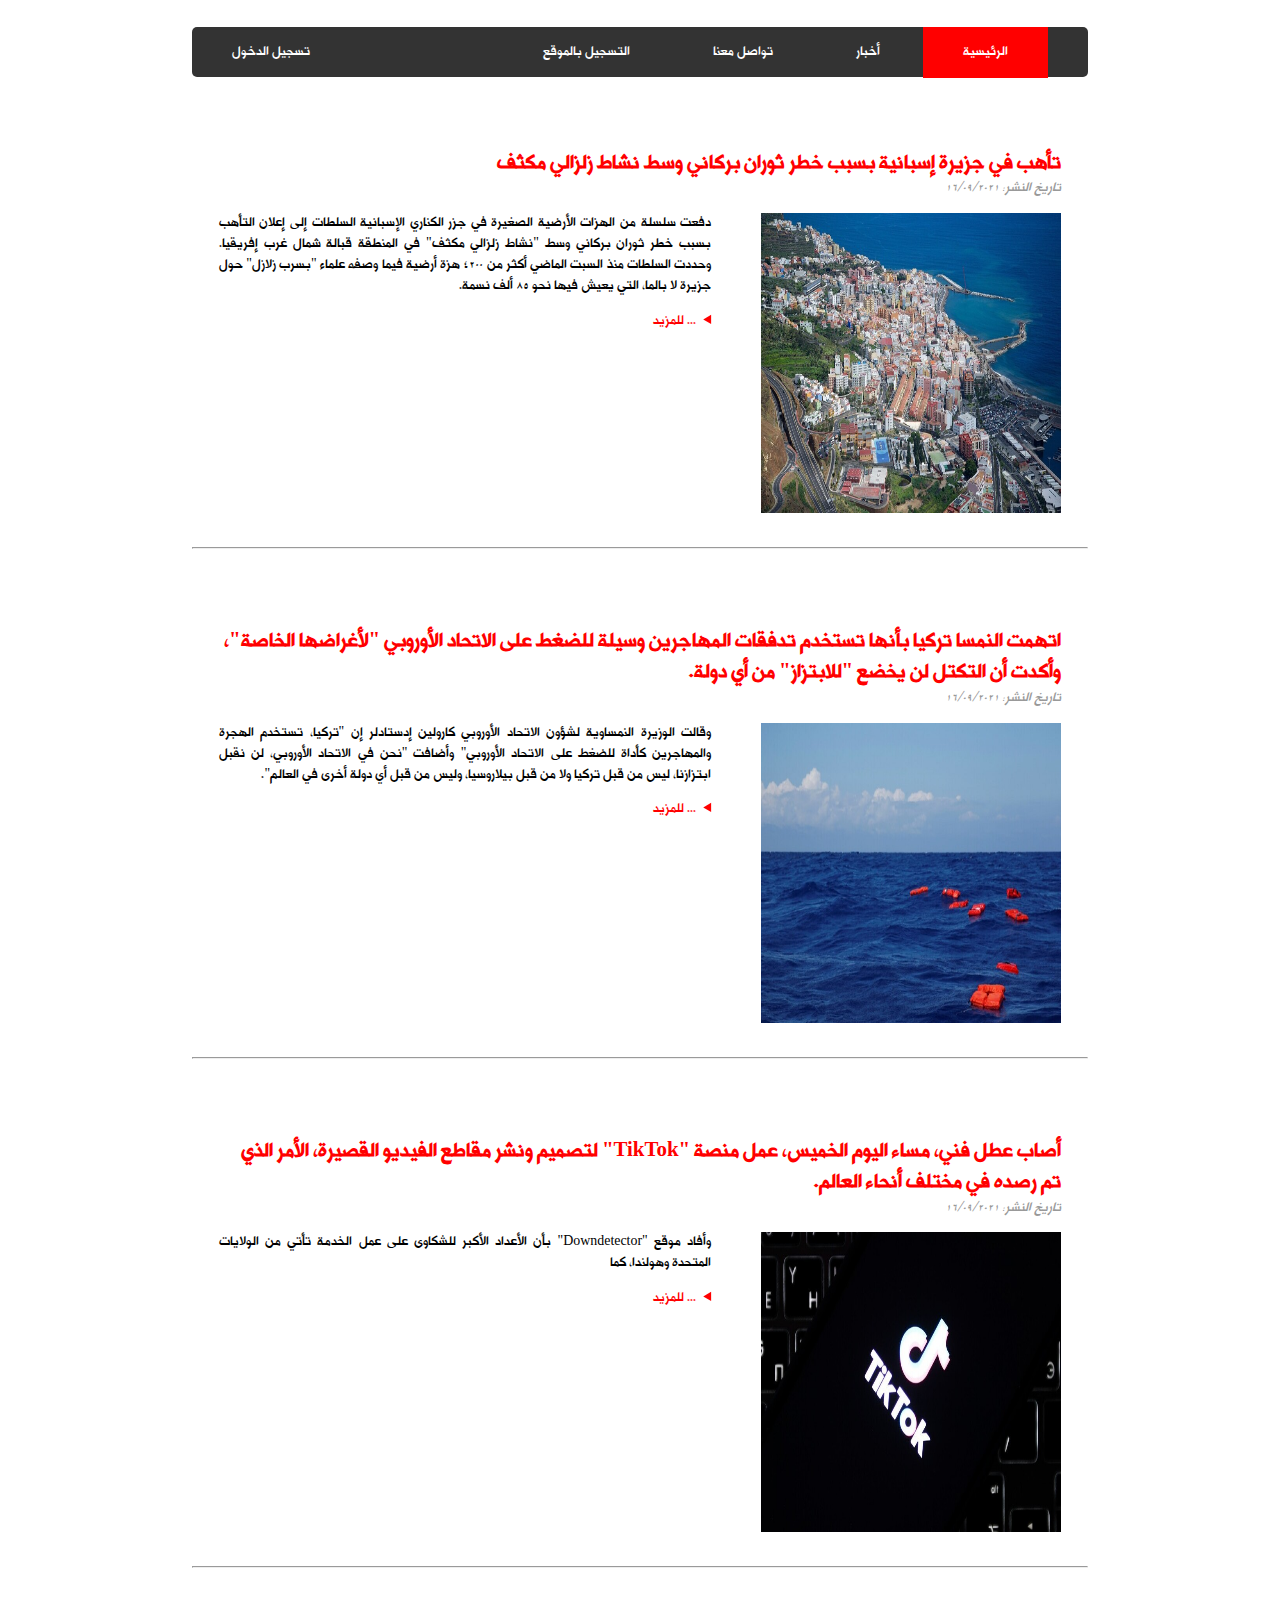
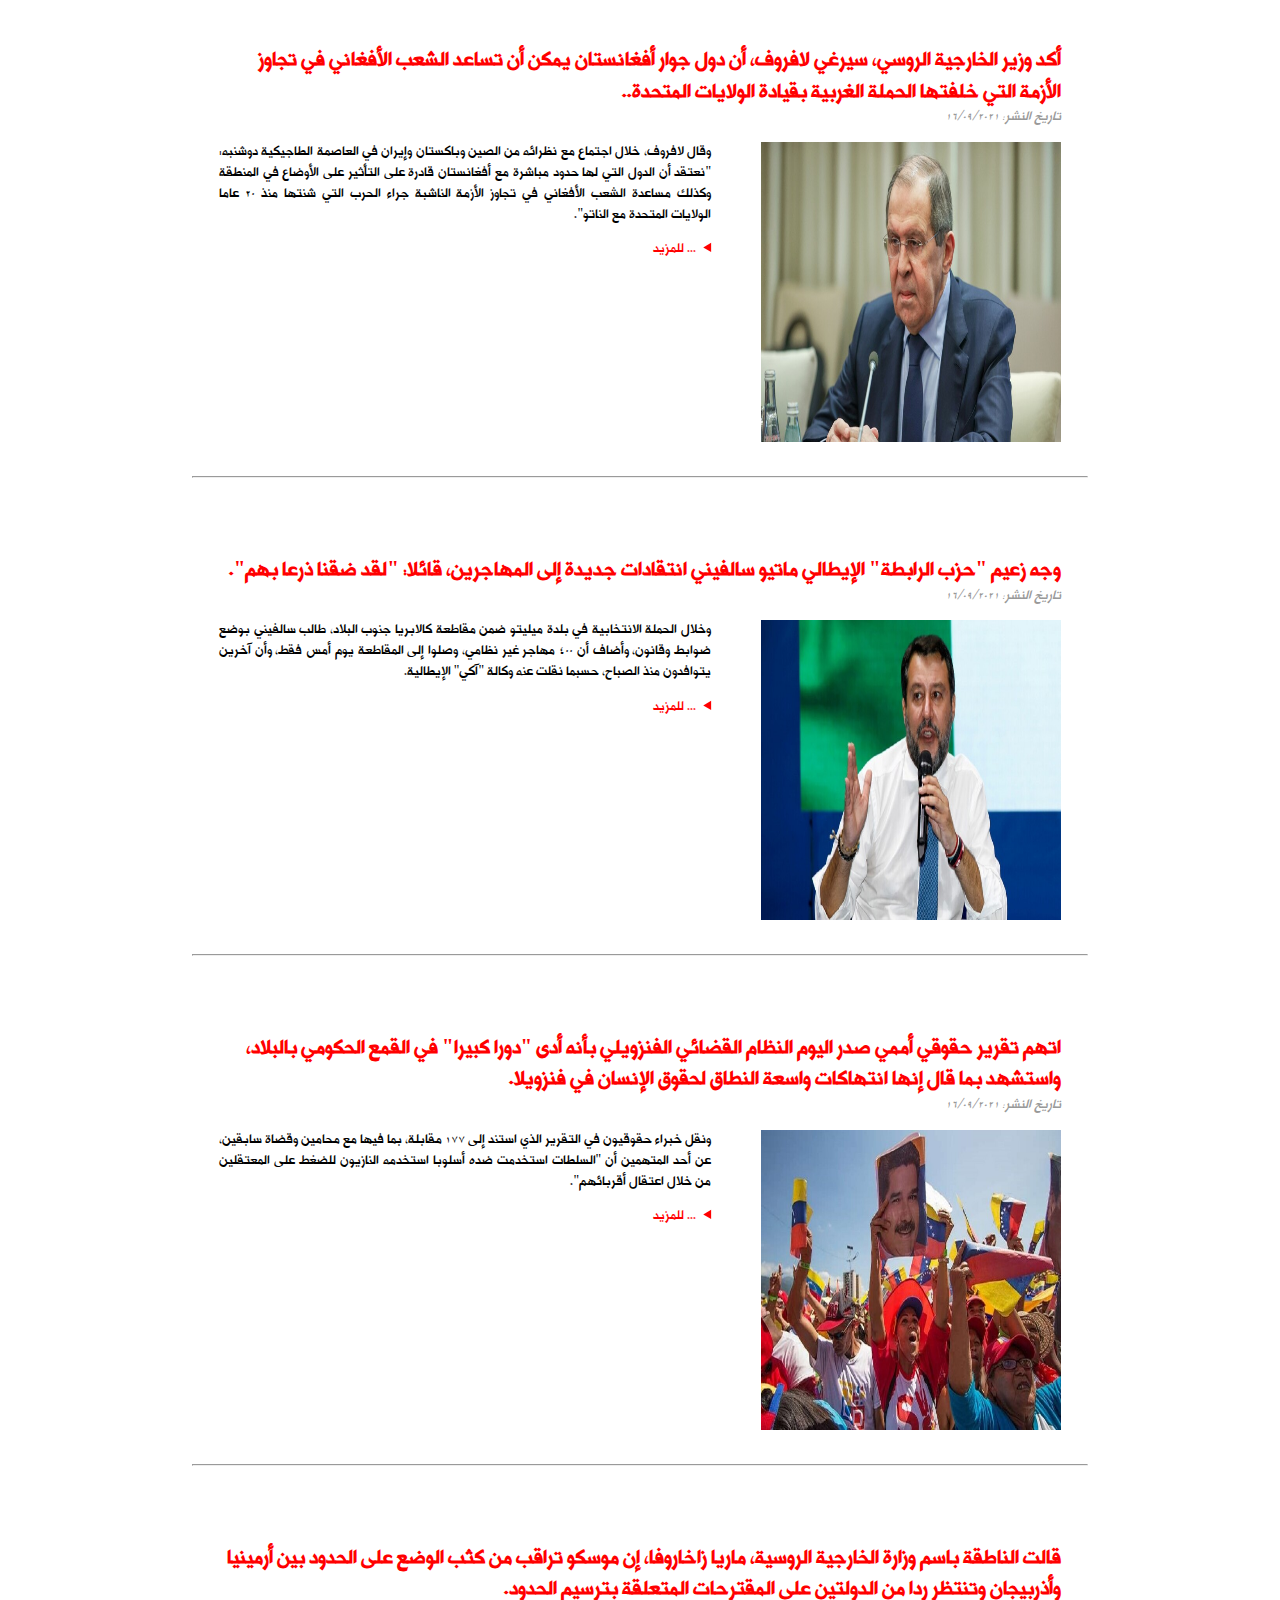
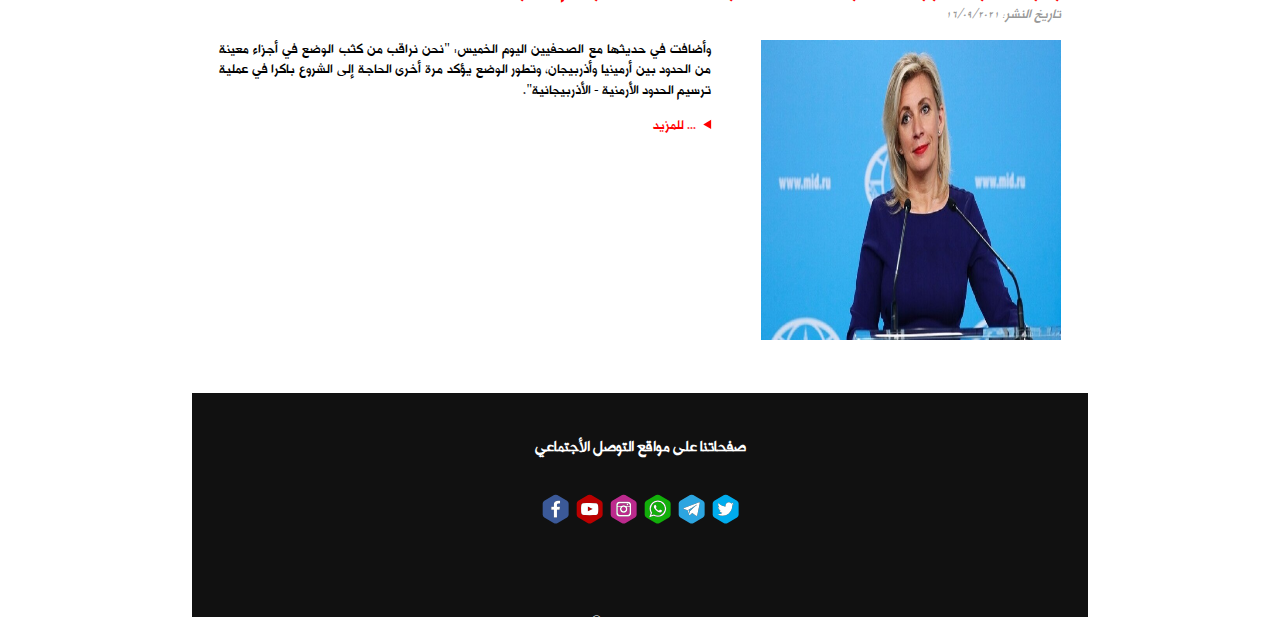
<file: index.html>
<!DOCTYPE html>
 <!----------- start html ------------------>
    <html lang="en" dir="rtl">
    <head>
        <meta charset="UTF-8">
        <meta http-equiv="X-UA-Compatible" content="IE=edge">
        <meta name="viewport" content="width=device-width, initial-scale=1.0">
        <title>AkhbarCom</title>
        <link rel="stylesheet" href="css/style.css">
    </head>
    <body class="body">
        
        <!----------- start header ------------------>
        <header class="main_header">
            <nav>
                <ul class="ul">
                    <li><a href="#" class="active">الرئيسية</a></li>
                    <li><a href="news.html">أخبار</a></li>
                    <li><a href="contact.html">تواصل معنا</a></li>
                    <li><a href="signup.html">التسجيل بالموقع</a></li>
                    <li><a href="login.html" class="login_li">تسجيل الدخول</a></li>
                </ul>
            </nav>
        </header>

        <!----------- start main content ------------------>

        <div class="main_content">

            <section class="top_content">
                <header class="post_title">
                    <h2>
                        تأهب في جزيرة إسبانية بسبب خطر ثوران بركاني وسط نشاط زلزالي مكثف
                    </h2>
                </header>
                <footer class="post_info">
                    <p>تاريخ النشر: 16/09/2021</p>
                </footer>
                <article>
                    <img src="images/first new.jpg" alt="The First New" class="img_content">
                    <p class="post_content">
                        دفعت سلسلة من الهزات الأرضية الصغيرة في جزر الكناري الإسبانية السلطات إلى إعلان التأهب بسبب خطر ثوران بركاني وسط "نشاط زلزالي مكثف" في المنطقة قبالة شمال غرب إفريقيا.

                        وحددت السلطات منذ السبت الماضي أكثر من 4200 هزة أرضية فيما وصفه علماء "بسرب زلازل" حول جزيرة لا بالما، التي يعيش فيها نحو 85 ألف نسمة.
                        <details>
                            <summary>... للمزيد</summary>
                        ويعني المصطلح مجموعة من الزلازل في منطقة واحدة خلال فترة قصيرة ويمكن أن يشير إلى ثوران بركاني محتمل.
                        
                        لكن المسؤولين أوضحوا أنه لا مؤشرات لديهم على أن الثوران وشيك، كما قالت لجنة علمية تراقب النشاط إن عدد الهزات وقوتها تراجعا اليوم الخميس.
                        
                        حتى على الرغم من ذلك، حذرت "اللجنة العلمية لخطة الحماية المدنية الخاصة والاستجابة للطوارئ من المخاطر البركانية" من أنه قد يكون هناك تجدد سريع للزلازل، وأبقت مستوى التحذير العام عند الأصفر، وفقا لوكالة "يوروبا برس" للأنباء الإسبانية الخاصة.
                        
                        وتعلن تحذيرات البراكين بما يتفق مع مستوى الخطورة، وتتراوح من الأخضر والأصفر حتى البرتقالي والأحمر.
                        
                        وتشكلت جزر الكناري من أرخبيل بركاني مكون من 8 جزر، وفي أقرب نقاطها إلى إفريقيا، تبعد 100 كيلومتر عن المغرب.
                        <br>
                        المصدر: "أسوشيتد برس"
                        </details>
                    </p>                
                </article>
            </section>

            <hr>
            <section class="top_content">
                <header class="header">
                    <h2 class="post_title">
                        اتهمت النمسا تركيا بأنها تستخدم تدفقات المهاجرين وسيلة للضغط على الاتحاد الأوروبي "لأغراضها الخاصة"، وأكدت أن التكتل لن يخضع "للابتزاز" من أي دولة.
                    </h2>
                </header>
                <footer class="post_info">
                    <p>تاريخ النشر: 16/09/2021</p>
                </footer>
                <article>
                    <img src="images/second new.jpg" alt="The second New" class="img_content">
                    <p class="post_content">
                        وقالت الوزيرة النمساوية لشؤون الاتحاد الأوروبي كارولين إدستادلر إن "تركيا، تستخدم الهجرة والمهاجرين كأداة للضغط على الاتحاد الأوروبي" وأضافت "نحن في الاتحاد الأوروبي، لن نقبل ابتزازنا،
                        ليس من قبل تركيا ولا من قبل بيلاروسيا، وليس من قبل أي دولة أخرى في العالم".
                        <details>
                            <summary>... للمزيد</summary>
                            وبعد محادثات مع وزير الخارجية القبرصي نيكوس كريستودوليديس، قالت إدستادلر إن "البلدان الواقعة على الحدود الخارجية للاتحاد الأوروبي مثل قبرص لن تترك وحدها لتدافع عن نفسها وسط تدفق مهاجرين جدد".

                            وحثت الوزيرة النمساوية الاتحاد الأوروبي على اتخاذ إجراءات جماعية فيما وصفته بـ "التضامن الإلزامي" للتعامل مع تدفقات المهاجرين في منبعها، سواء تلك التي يفر منها المهاجرون أو التي تستخدم كنقاط عبور للوصول إلى الاتحاد.
                            <br>
                            المصدر: "أسوشيتد برس"
                        </details>
                    </p>                
                </article>
            </section>

            <hr>
            <section class="top_content">
                <header class="header">
                    <h2 class="post_title">
                        أصاب عطل فني، مساء اليوم الخميس، عمل منصة "TikTok" لتصميم ونشر مقاطع الفيديو القصيرة، الأمر الذي تم رصده في مختلف أنحاء العالم.

                    </h2>
                </header>
                <footer class="post_info">
                    <p>تاريخ النشر: 16/09/2021</p>
                </footer>
                <article>
                    <img src="images/third new.jpg" alt="The third New" class="img_content">
                    <p class="post_content">
                        وأفاد موقع "Downdetector" بأن الأعداد الأكبر للشكاوى على عمل الخدمة تأتي من الولايات المتحدة وهولندا، كما
                        <details>
                            <summary>... للمزيد</summary>
                            تم تسجيل أنباء مكثفة عن العطل في بريطانيا وفنلندا وإسبانيا وكندا وأستراليا.

                            وتخص التقارير بشكل أساسي مشاكل في عمل التطبيقات الهاتفية خاصة عمليات الإيصال للخادم التابع للمنصة.
                            <br>
                            المصدر: "وكالات"
                        </details>
                    </p>                
                </article>
            </section>

            <hr>
            <section class="top_content">
                <header class="header">
                    <h2 class="post_title">
                        أكد وزير الخارجية الروسي، سيرغي لافروف، أن دول جوار أفغانستان يمكن أن تساعد الشعب الأفغاني في تجاوز الأزمة التي خلفتها الحملة الغربية بقيادة الولايات المتحدة..

                    </h2>
                </header>
                <footer class="post_info">
                    <p>تاريخ النشر: 16/09/2021</p>
                </footer>
                <article>
                    <img src="images/fourth new.jpg" alt="The fourth New" class="img_content">
                    <p class="post_content">
                        وقال لافروف، خلال اجتماع مع نظرائه من الصين وباكستان وإيران في العاصمة الطاجيكية دوشنبه: "نعتقد أن الدول التي لها حدود مباشرة مع أفغانستان قادرة على التأثير على الأوضاع في المنطقة وكذلك مساعدة الشعب الأفغاني في تجاوز الأزمة الناشبة جراء الحرب التي شنتها منذ 20 عاما الولايات المتحدة مع الناتو".

                        <details>
                            <summary>... للمزيد</summary>

                            وأضاف لافروف: "انطلاقا من أحسن النوايا، يمكننا تهيئة الظروف الخارجية الضرورية لكي يقرر الأفغان مصيرهم بشكل مستقل دون تشكيل أي تهديد لدول الجوار عبر الإرهاب والمخدرات وإلى آخره".
                            
                            
                            وبعد إعلان الولايات المتحدة، يوم 30 أبريل، بدء عملية انسحاب القوات الأمريكية من أراضي أفغانستان وفقا لخطة الرئيس، جو بايدن، شنت حركة "طالبان" المتشددة حملة عسكرية واسعة على مواقع قوات الحكومة السابقة في جبهات متعددة بالبلاد.
                            
                            وخلال الأسابيع الأخيرة تمكنت الحركة من بسط سيطرتها على كل المنافذ الحدودية وفي 15 أغسطس دخل مسلحو "طالبان" إلى العاصمة كابل حيث سيطروا على القصر الرئاسي، بينما غادر الرئيس، أشرف غني، البلاد ووصل إلى الإمارات، قائلا إنه قام بذلك لـ"منع وقوع مذبحة".
                            
                            وليل 16 أغسطس أعلنت "طالبان"، المكونة بالدرجة الأولى من شعب البشتون، انتهاء الحرب في أفغانستان، مشيرة إلى أنه ستتم إقامة نظام حكم جديد خلال الأيام القريبة، لتعلن يوم 7 سبتمبر عن تشكيلة الحكومة الجديدة في البلاد تضمنت عناصر من الحرس القديم للحركة.
                            <br>
                            المصدر: "RT"
                        </details>
                    </p>                
                </article>
            </section>

            <hr>
            <section class="top_content">
                <header class="header">
                    <h2 class="post_title">
                        وجه زعيم "حزب الرابطة" الإيطالي ماتيو سالفيني انتقادات جديدة إلى المهاجرين، قائلا: "لقد ضقنا ذرعا بهم".

                    </h2>
                </header>
                <footer class="post_info">
                    <p>تاريخ النشر: 16/09/2021</p>
                </footer>
                <article>
                    <img src="images/fifth new.jpg" alt="The fifth New" class="img_content">
                    <p class="post_content">
                        وخلال الحملة الانتخابية في بلدة ميليتو ضمن مقاطعة كالابريا جنوب البلاد، طالب سالفيني بوضع ضوابط وقانون، وأضاف أن 400 مهاجر غير نظامي، وصلوا إلى المقاطعة يوم أمس فقط، وأن آخرين يتوافدون منذ الصباح، حسبما نقلت عنه وكالة "آكي" الإيطالية.

                        <details>
                            <summary>... للمزيد</summary>

                            وأعلن النائب الإيطالي أن من يصوتون لحزبه فإنهم يقدمون على قرار وهو أنهم "سئموا من المهاجرين الذين لا يفعلون شيئا من الصباح حتى المساء" حسب سالفيني الذي اتهم المهاجرين بـ "ترويج المخدرات والاعتداء على الناس"، 
                            والحصول على الدخل الذي يجب أن يتقاضاه المتقاعدون أو العاطلون عن العمل، من الإيطاليين.
                            
                            وختم سالفيني بالقول إن "الإيطاليين يأتون أولا" وأضاف أن حزبه إن حكم مقاطعة كالابريا، فإن "أموال الإقليم ستذهب إلى سكانه الذين يواجهون صعوبة أولا، ومن ثم إلى البقية".
                            
                            <br>
                            المصدر: "وكالة آكي"
                        </details>
                    </p>                
                </article>
            </section>

            <hr>
            <section class="top_content">
                <header class="header">
                    <h2 class="post_title">
                        اتهم تقرير حقوقي أممي صدر اليوم النظام القضائي الفنزويلي بأنه أدى "دورا كبيرا" في القمع الحكومي بالبلاد، واستشهد بما قال إنها انتهاكات واسعة النطاق لحقوق الإنسان في فنزويلا.
                    </h2>
                </header>
                <footer class="post_info">
                    <p>تاريخ النشر: 16/09/2021</p>
                </footer>
                <article>
                    <img src="images/sixth new.jpg" alt="The sixth New" class="img_content">
                    <p class="post_content">
                        ونقل خبراء حقوقيون في التقرير الذي استند إلى 177 مقابلة، بما فيها مع محامين وقضاة سابقين، عن أحد المتهمين أن "السلطات استخدمت ضده أسلوبا استخدمه النازيون للضغط على المعتقلين من خلال اعتقال أقربائهم".
                        
                        <details>
                            <summary>... للمزيد</summary>

                            وقال ثلاثة خبراء أعدوا التقرير الذي استند إلى آلاف الصفحات من ملفات القضايا، وتحليل 183 حالة احتجاز لمعارضين للحكومة، إن "النظام القضائي في البلاد سمح بانتهاكات متكررة لحقوق معارضي حكومة الرئيس نيكولاس مادورو، 
                            والتي تضمنت مزاعم الاختفاء القسري والتعذيب - بما فيها العنف الجنسي - والقتل التعسفي".

                            وأكد معدو التقرير الذين قادوا بعثة تقصي الحقائق بموجب تفويض من مجلس حقوق الإنسان المدعوم من الأمم المتحدة، 
                            أنهم لم يعثروا "على أي دليل على أن مسؤولين رفيعي المستوى يخضعون للتحقيق أو المحاكمة بسبب مزاعم عن بعض أكثر الجرائم فظاعة وانتهاكا لحقوق الإنسان".

                            وقالت مارتا فاليناس الخبيرة القانونية البرتغالية وخبيرة حقوق الإنسان التي ترأست الفريق إن "البعثة لديها أسباب معقولة للاعتقاد بأنه بدلا من توفير الحماية لضحايا انتهاكات حقوق الإنسان والجرائم، 
                            فقد لعب نظام العدالة الفنزويلي دورا كبيرا في قمع الدولة لمعارضي الحكومة".
                            <br>
                            المصدر: "أسوشيتد برس"
                        </details>
                    </p>                
                </article>
            </section>

            <hr>
            <section class="top_content">
                <header class="header">
                    <h2 class="post_title">
                        قالت الناطقة باسم وزارة الخارجية الروسية، ماريا زاخاروفا، إن موسكو تراقب من كثب الوضع على الحدود بين أرمينيا وأذربيجان وتنتظر ردا من الدولتين على المقترحات المتعلقة بترسيم الحدود.
                    </h2>
                </header>
                <footer class="post_info">
                    <p>تاريخ النشر: 16/09/2021</p>
                </footer>
                <article>
                    <img src="images/seventh new.jpg" alt="The seventh New" class="img_content">
                    <p class="post_content">
                        وأضافت في حديثها مع الصحفيين اليوم الخميس: "نحن نراقب من كثب الوضع في أجزاء معينة من الحدود بين أرمينيا وأذربيجان، وتطور الوضع يؤكد مرة أخرى الحاجة إلى الشروع باكرا في عملية ترسيم الحدود الأرمنية - الأذربيجانية".

                        <details>
                            <summary>... للمزيد</summary>

                        في وقت سابق، قال وزير الخارجية الروسي سيرغي لافروف إن أذربيجان وأرمينيا بحاجة إلى تخفيف حدة خطابهما تجاه بعضهما البعض من أجل التوصل إلى تسوية سلمية نهائية.
                        <br>
                        المصدر: "RT"
                        </details>
                    </p>                
                </article>
            </section>
        

        </div>

        <!----------- start footer ------------------>

        <footer class="footer">
            <h3>صفحاتنا على مواقع التوصل الأجتماعي</h3>
            <p class="social_icone"><a href="http://www.facebook.com" target="blank">f </a> 
                <a href="http://www.youtube.com" target="blank">y </a>
                <a href="http://www.instagram.com" target="blank"> c </a>
                <a href="http://www.whatsapp.com" target="blank"> n </a>
                <a href="http://www.telegram.com" target="blank"> D </a>
                <a href="http://www.twitter.com" target="blank"> t</a>
            </p>
            
    
            <br><br>
           
             <p>
                جميع الحقوق محفوظة &copy 2021 
             </p>


        </footer>




    </body>
</html>
</file>
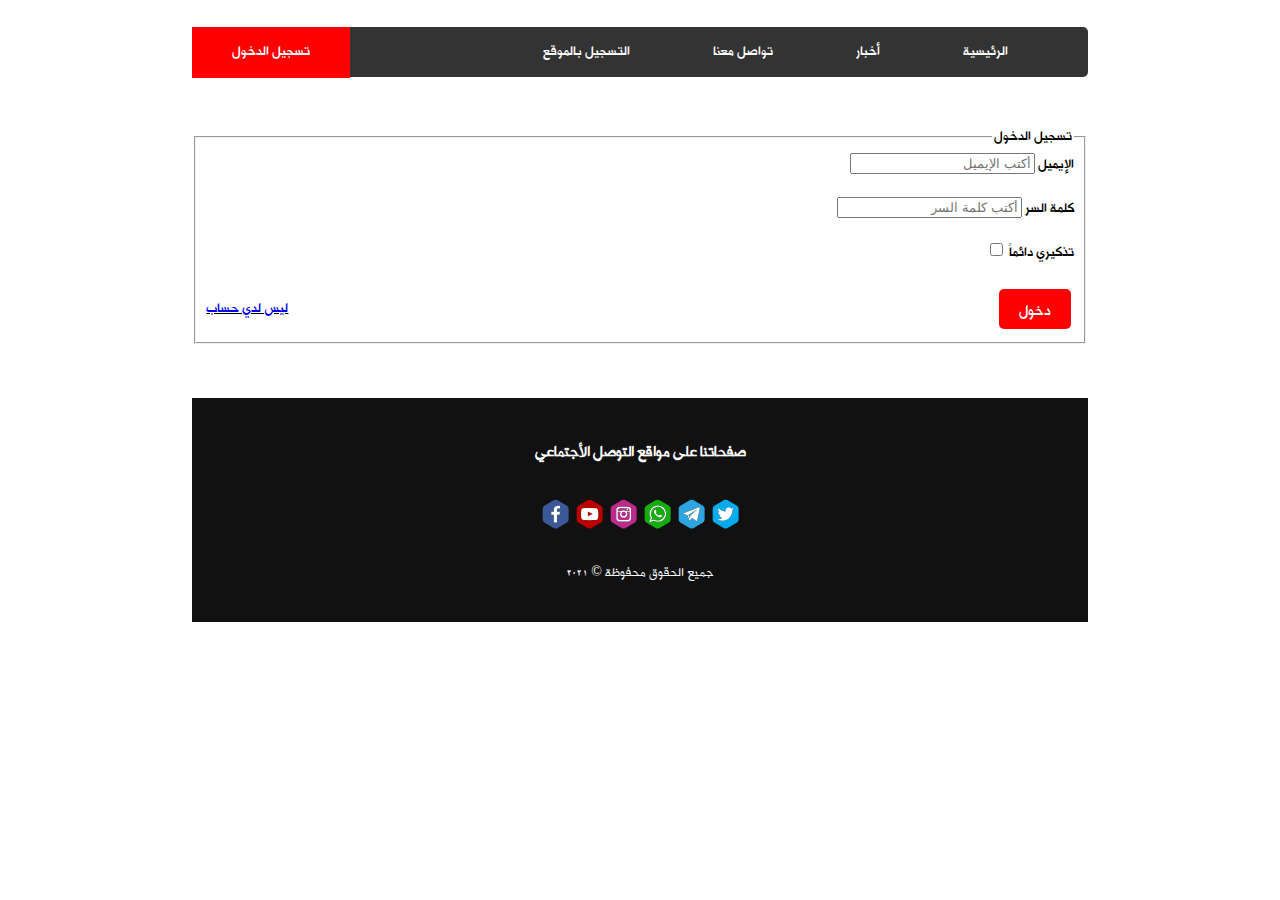
<file: login.html>
<!DOCTYPE html>
<html lang="en" dir="rtl">
    <head>
        <meta charset="UTF-8">
        <meta http-equiv="X-UA-Compatible" content="IE=edge">
        <meta name="viewport" content="width=device-width, initial-scale=1.0">
        <title>AkhbarCom</title>
        <link rel="stylesheet" href="css/style.css">
    </head>
    <body class="body_login">
        
        <!-- <header>
            <h2>تسجيل الدخول</h2>
        </header> -->

        <header class="main_header">
            <nav>
                <ul class="ul">
                    <li><a href="index.html">الرئيسية</a></li>
                    <li><a href="news.html">أخبار</a></li>
                    <li><a href="contact.html">تواصل معنا</a></li>
                    <li><a href="signup.html">التسجيل بالموقع</a></li>
                    <li><a href="login.html" class="active" style="float: left;">تسجيل الدخول</a></li>
                </ul>
            </nav>
        </header>

        <div>
            <form action="#" method="POST" class="login_form">
                <fieldset>
                    <legend>تسجيل الدخول</legend>
                    الإيميل <input type="email" name="email" placeholder="أكتب الإيميل" required><br><br>
                    كلمة السر <input type="password" name="password" placeholder="أكتب كلمة السر" required><br><br>
                    تذكيري دائماً <input type="checkbox" name="checkbox_remember" nochecked><br><br>
                    <a href="index.html"><button type="button" value="دخول" class="login_button">دخول</button></a>
                    <p class="no_acount"><a href="signup.html">ليس لدي حساب</a></p>
                </fieldset>
            </form>
        </div>


         <!----------- start footer ------------------>

         <footer class="footer">
            <h3>صفحاتنا على مواقع التوصل الأجتماعي</h3>
            <p class="social_icone"><a href="http://www.facebook.com" target="blank">f </a> 
                <a href="http://www.youtube.com" target="blank">y </a>
                <a href="http://www.instagram.com" target="blank"> c </a>
                <a href="http://www.whatsapp.com" target="blank"> n </a>
                <a href="http://www.telegram.com" target="blank"> D </a>
                <a href="http://www.twitter.com" target="blank"> t</a>
            </p>
            
    
            
             
             <p>
                جميع الحقوق محفوظة &copy 2021 
             </p>


        </footer>


    </body>
</html>
</file>
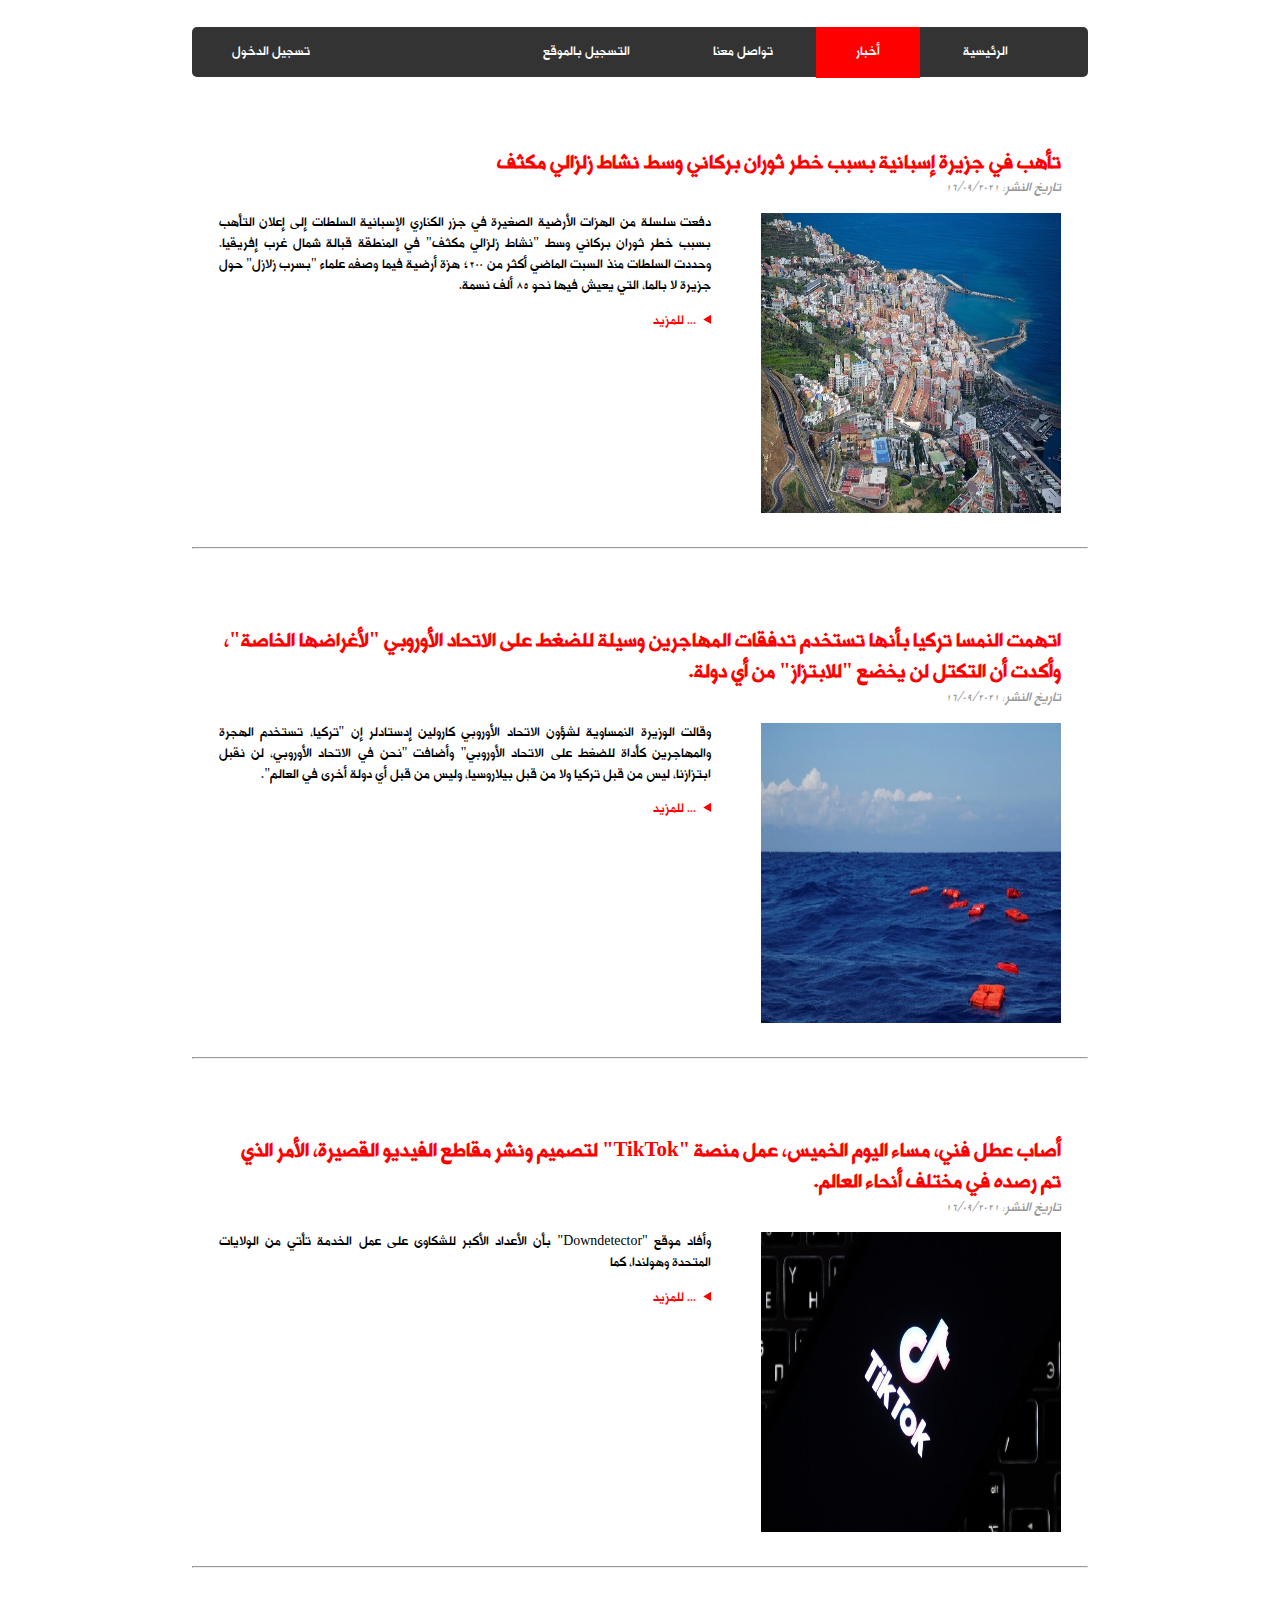
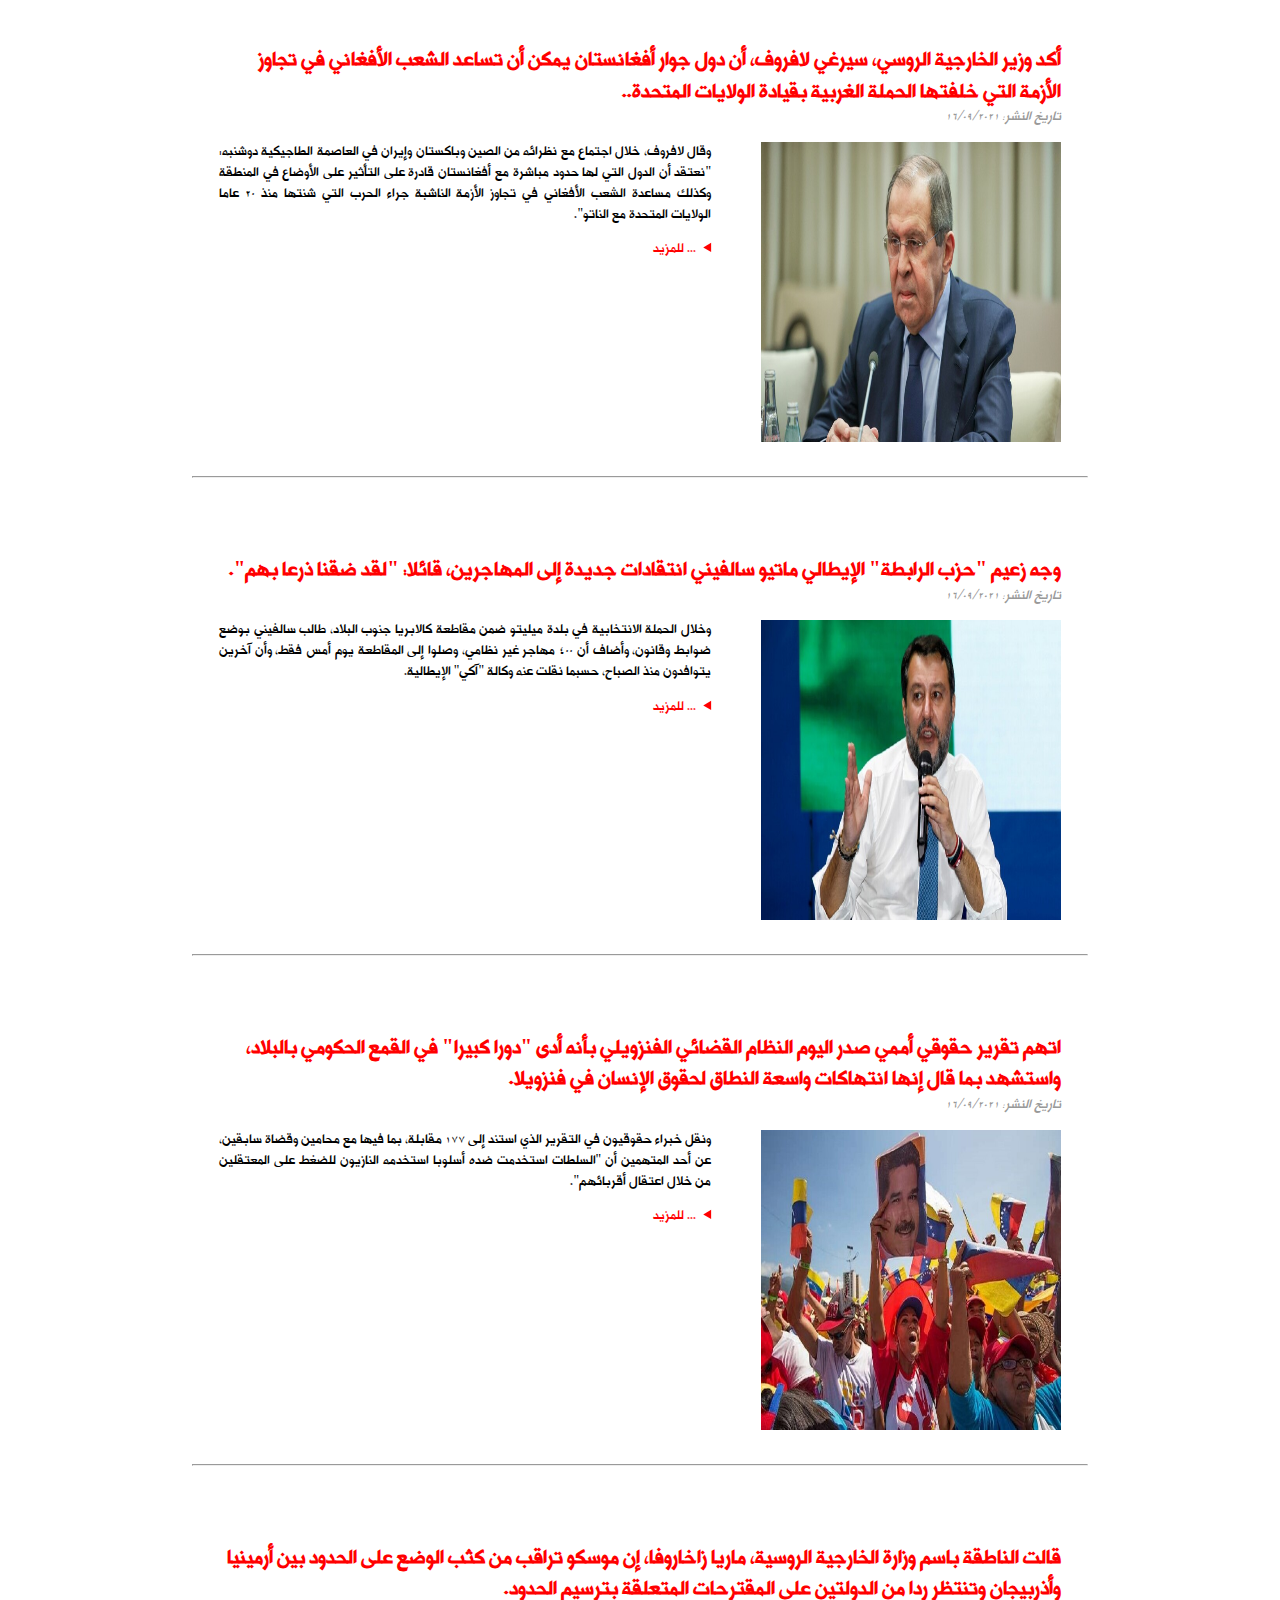
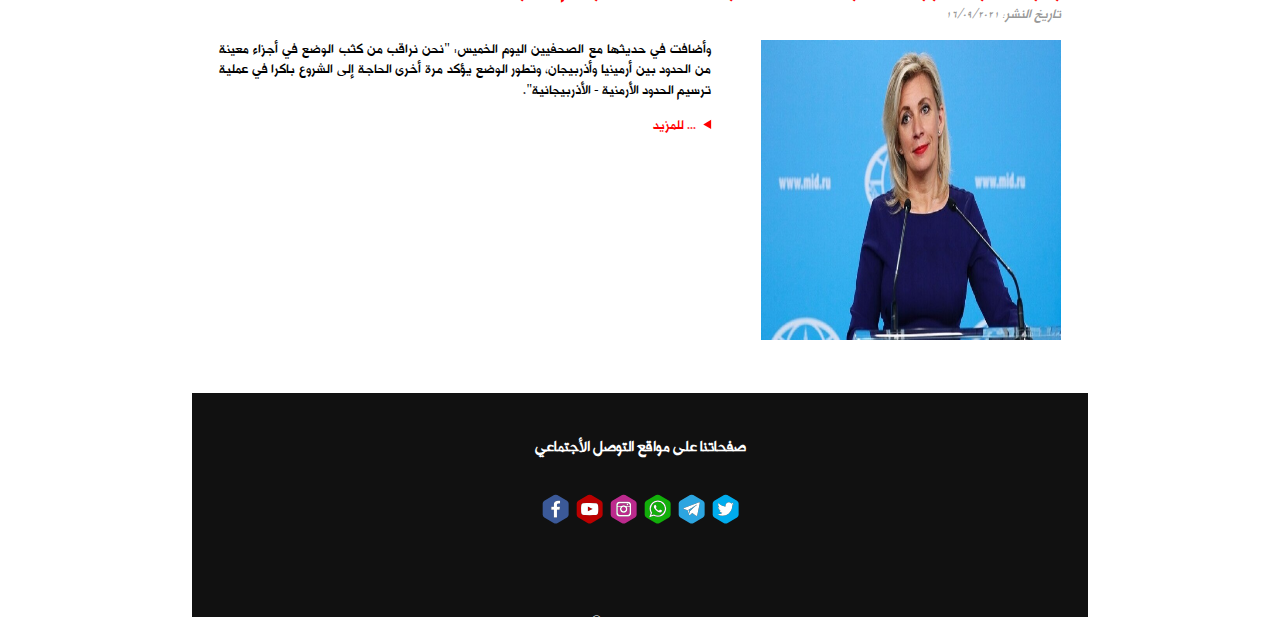
<file: news.html>
<!DOCTYPE html>
<html lang="en" dir="rtl">
    <head>
        <meta charset="UTF-8">
        <meta http-equiv="X-UA-Compatible" content="IE=edge">
        <meta name="viewport" content="width=device-width, initial-scale=1.0">
        <title>AkhbarCom</title>
        <link rel="stylesheet" href="css/style.css">
    </head>
    <body class="body">
        
        <header class="main_header">
            <nav>
                <ul class="ul">
                    <li><a href="index.html">الرئيسية</a></li>
                    <li><a href="#" class="active">أخبار</a></li>
                    <li><a href="contact.html">تواصل معنا</a></li>
                    <li><a href="signup.html">التسجيل بالموقع</a></li>
                    <li><a href="login.html" class="login_li">تسجيل الدخول</a></li>
                </ul>
            </nav>
        </header>


        <!----------- start main content ------------------>

        <div class="main_content">

            <section class="top_content">
                <header class="post_title">
                    <h2>
                        تأهب في جزيرة إسبانية بسبب خطر ثوران بركاني وسط نشاط زلزالي مكثف
                    </h2>
                </header>
                <footer class="post_info">
                    <p>تاريخ النشر: 16/09/2021</p>
                </footer>
                <article>
                    <img src="images/first new.jpg" alt="The First New" class="img_content">
                    <p class="post_content">
                        دفعت سلسلة من الهزات الأرضية الصغيرة في جزر الكناري الإسبانية السلطات إلى إعلان التأهب بسبب خطر ثوران بركاني وسط "نشاط زلزالي مكثف" في المنطقة قبالة شمال غرب إفريقيا.

                        وحددت السلطات منذ السبت الماضي أكثر من 4200 هزة أرضية فيما وصفه علماء "بسرب زلازل" حول جزيرة لا بالما، التي يعيش فيها نحو 85 ألف نسمة.
                        <details>
                            <summary>... للمزيد</summary>
                        ويعني المصطلح مجموعة من الزلازل في منطقة واحدة خلال فترة قصيرة ويمكن أن يشير إلى ثوران بركاني محتمل.
                        
                        لكن المسؤولين أوضحوا أنه لا مؤشرات لديهم على أن الثوران وشيك، كما قالت لجنة علمية تراقب النشاط إن عدد الهزات وقوتها تراجعا اليوم الخميس.
                        
                        حتى على الرغم من ذلك، حذرت "اللجنة العلمية لخطة الحماية المدنية الخاصة والاستجابة للطوارئ من المخاطر البركانية" من أنه قد يكون هناك تجدد سريع للزلازل، وأبقت مستوى التحذير العام عند الأصفر، وفقا لوكالة "يوروبا برس" للأنباء الإسبانية الخاصة.
                        
                        وتعلن تحذيرات البراكين بما يتفق مع مستوى الخطورة، وتتراوح من الأخضر والأصفر حتى البرتقالي والأحمر.
                        
                        وتشكلت جزر الكناري من أرخبيل بركاني مكون من 8 جزر، وفي أقرب نقاطها إلى إفريقيا، تبعد 100 كيلومتر عن المغرب.
                        <br>
                        المصدر: "أسوشيتد برس"
                        </details>
                    </p>                
                </article>
            </section>

            <hr>
            <section class="top_content">
                <header class="header">
                    <h2 class="post_title">
                        اتهمت النمسا تركيا بأنها تستخدم تدفقات المهاجرين وسيلة للضغط على الاتحاد الأوروبي "لأغراضها الخاصة"، وأكدت أن التكتل لن يخضع "للابتزاز" من أي دولة.
                    </h2>
                </header>
                <footer class="post_info">
                    <p>تاريخ النشر: 16/09/2021</p>
                </footer>
                <article>
                    <img src="images/second new.jpg" alt="The second New" class="img_content">
                    <p class="post_content">
                        وقالت الوزيرة النمساوية لشؤون الاتحاد الأوروبي كارولين إدستادلر إن "تركيا، تستخدم الهجرة والمهاجرين كأداة للضغط على الاتحاد الأوروبي" وأضافت "نحن في الاتحاد الأوروبي، لن نقبل ابتزازنا،
                        ليس من قبل تركيا ولا من قبل بيلاروسيا، وليس من قبل أي دولة أخرى في العالم".
                        <details>
                            <summary>... للمزيد</summary>
                            وبعد محادثات مع وزير الخارجية القبرصي نيكوس كريستودوليديس، قالت إدستادلر إن "البلدان الواقعة على الحدود الخارجية للاتحاد الأوروبي مثل قبرص لن تترك وحدها لتدافع عن نفسها وسط تدفق مهاجرين جدد".

                            وحثت الوزيرة النمساوية الاتحاد الأوروبي على اتخاذ إجراءات جماعية فيما وصفته بـ "التضامن الإلزامي" للتعامل مع تدفقات المهاجرين في منبعها، سواء تلك التي يفر منها المهاجرون أو التي تستخدم كنقاط عبور للوصول إلى الاتحاد.
                            <br>
                            المصدر: "أسوشيتد برس"
                        </details>
                    </p>                
                </article>
            </section>

            <hr>
            <section class="top_content">
                <header class="header">
                    <h2 class="post_title">
                        أصاب عطل فني، مساء اليوم الخميس، عمل منصة "TikTok" لتصميم ونشر مقاطع الفيديو القصيرة، الأمر الذي تم رصده في مختلف أنحاء العالم.

                    </h2>
                </header>
                <footer class="post_info">
                    <p>تاريخ النشر: 16/09/2021</p>
                </footer>
                <article>
                    <img src="images/third new.jpg" alt="The third New" class="img_content">
                    <p class="post_content">
                        وأفاد موقع "Downdetector" بأن الأعداد الأكبر للشكاوى على عمل الخدمة تأتي من الولايات المتحدة وهولندا، كما
                        <details>
                            <summary>... للمزيد</summary>
                            تم تسجيل أنباء مكثفة عن العطل في بريطانيا وفنلندا وإسبانيا وكندا وأستراليا.

                            وتخص التقارير بشكل أساسي مشاكل في عمل التطبيقات الهاتفية خاصة عمليات الإيصال للخادم التابع للمنصة.
                            <br>
                            المصدر: "وكالات"
                        </details>
                    </p>                
                </article>
            </section>

            <hr>
            <section class="top_content">
                <header class="header">
                    <h2 class="post_title">
                        أكد وزير الخارجية الروسي، سيرغي لافروف، أن دول جوار أفغانستان يمكن أن تساعد الشعب الأفغاني في تجاوز الأزمة التي خلفتها الحملة الغربية بقيادة الولايات المتحدة..

                    </h2>
                </header>
                <footer class="post_info">
                    <p>تاريخ النشر: 16/09/2021</p>
                </footer>
                <article>
                    <img src="images/fourth new.jpg" alt="The fourth New" class="img_content">
                    <p class="post_content">
                        وقال لافروف، خلال اجتماع مع نظرائه من الصين وباكستان وإيران في العاصمة الطاجيكية دوشنبه: "نعتقد أن الدول التي لها حدود مباشرة مع أفغانستان قادرة على التأثير على الأوضاع في المنطقة وكذلك مساعدة الشعب الأفغاني في تجاوز الأزمة الناشبة جراء الحرب التي شنتها منذ 20 عاما الولايات المتحدة مع الناتو".

                        <details>
                            <summary>... للمزيد</summary>

                            وأضاف لافروف: "انطلاقا من أحسن النوايا، يمكننا تهيئة الظروف الخارجية الضرورية لكي يقرر الأفغان مصيرهم بشكل مستقل دون تشكيل أي تهديد لدول الجوار عبر الإرهاب والمخدرات وإلى آخره".
                            
                            
                            وبعد إعلان الولايات المتحدة، يوم 30 أبريل، بدء عملية انسحاب القوات الأمريكية من أراضي أفغانستان وفقا لخطة الرئيس، جو بايدن، شنت حركة "طالبان" المتشددة حملة عسكرية واسعة على مواقع قوات الحكومة السابقة في جبهات متعددة بالبلاد.
                            
                            وخلال الأسابيع الأخيرة تمكنت الحركة من بسط سيطرتها على كل المنافذ الحدودية وفي 15 أغسطس دخل مسلحو "طالبان" إلى العاصمة كابل حيث سيطروا على القصر الرئاسي، بينما غادر الرئيس، أشرف غني، البلاد ووصل إلى الإمارات، قائلا إنه قام بذلك لـ"منع وقوع مذبحة".
                            
                            وليل 16 أغسطس أعلنت "طالبان"، المكونة بالدرجة الأولى من شعب البشتون، انتهاء الحرب في أفغانستان، مشيرة إلى أنه ستتم إقامة نظام حكم جديد خلال الأيام القريبة، لتعلن يوم 7 سبتمبر عن تشكيلة الحكومة الجديدة في البلاد تضمنت عناصر من الحرس القديم للحركة.
                            <br>
                            المصدر: "RT"
                        </details>
                    </p>                
                </article>
            </section>

            <hr>
            <section class="top_content">
                <header class="header">
                    <h2 class="post_title">
                        وجه زعيم "حزب الرابطة" الإيطالي ماتيو سالفيني انتقادات جديدة إلى المهاجرين، قائلا: "لقد ضقنا ذرعا بهم".

                    </h2>
                </header>
                <footer class="post_info">
                    <p>تاريخ النشر: 16/09/2021</p>
                </footer>
                <article>
                    <img src="images/fifth new.jpg" alt="The fifth New" class="img_content">
                    <p class="post_content">
                        وخلال الحملة الانتخابية في بلدة ميليتو ضمن مقاطعة كالابريا جنوب البلاد، طالب سالفيني بوضع ضوابط وقانون، وأضاف أن 400 مهاجر غير نظامي، وصلوا إلى المقاطعة يوم أمس فقط، وأن آخرين يتوافدون منذ الصباح، حسبما نقلت عنه وكالة "آكي" الإيطالية.

                        <details>
                            <summary>... للمزيد</summary>

                            وأعلن النائب الإيطالي أن من يصوتون لحزبه فإنهم يقدمون على قرار وهو أنهم "سئموا من المهاجرين الذين لا يفعلون شيئا من الصباح حتى المساء" حسب سالفيني الذي اتهم المهاجرين بـ "ترويج المخدرات والاعتداء على الناس"، 
                            والحصول على الدخل الذي يجب أن يتقاضاه المتقاعدون أو العاطلون عن العمل، من الإيطاليين.
                            
                            وختم سالفيني بالقول إن "الإيطاليين يأتون أولا" وأضاف أن حزبه إن حكم مقاطعة كالابريا، فإن "أموال الإقليم ستذهب إلى سكانه الذين يواجهون صعوبة أولا، ومن ثم إلى البقية".
                            
                            <br>
                            المصدر: "وكالة آكي"
                        </details>
                    </p>                
                </article>
            </section>

            <hr>
            <section class="top_content">
                <header class="header">
                    <h2 class="post_title">
                        اتهم تقرير حقوقي أممي صدر اليوم النظام القضائي الفنزويلي بأنه أدى "دورا كبيرا" في القمع الحكومي بالبلاد، واستشهد بما قال إنها انتهاكات واسعة النطاق لحقوق الإنسان في فنزويلا.
                    </h2>
                </header>
                <footer class="post_info">
                    <p>تاريخ النشر: 16/09/2021</p>
                </footer>
                <article>
                    <img src="images/sixth new.jpg" alt="The sixth New" class="img_content">
                    <p class="post_content">
                        ونقل خبراء حقوقيون في التقرير الذي استند إلى 177 مقابلة، بما فيها مع محامين وقضاة سابقين، عن أحد المتهمين أن "السلطات استخدمت ضده أسلوبا استخدمه النازيون للضغط على المعتقلين من خلال اعتقال أقربائهم".
                        
                        <details>
                            <summary>... للمزيد</summary>

                            وقال ثلاثة خبراء أعدوا التقرير الذي استند إلى آلاف الصفحات من ملفات القضايا، وتحليل 183 حالة احتجاز لمعارضين للحكومة، إن "النظام القضائي في البلاد سمح بانتهاكات متكررة لحقوق معارضي حكومة الرئيس نيكولاس مادورو، 
                            والتي تضمنت مزاعم الاختفاء القسري والتعذيب - بما فيها العنف الجنسي - والقتل التعسفي".

                            وأكد معدو التقرير الذين قادوا بعثة تقصي الحقائق بموجب تفويض من مجلس حقوق الإنسان المدعوم من الأمم المتحدة، 
                            أنهم لم يعثروا "على أي دليل على أن مسؤولين رفيعي المستوى يخضعون للتحقيق أو المحاكمة بسبب مزاعم عن بعض أكثر الجرائم فظاعة وانتهاكا لحقوق الإنسان".

                            وقالت مارتا فاليناس الخبيرة القانونية البرتغالية وخبيرة حقوق الإنسان التي ترأست الفريق إن "البعثة لديها أسباب معقولة للاعتقاد بأنه بدلا من توفير الحماية لضحايا انتهاكات حقوق الإنسان والجرائم، 
                            فقد لعب نظام العدالة الفنزويلي دورا كبيرا في قمع الدولة لمعارضي الحكومة".
                            <br>
                            المصدر: "أسوشيتد برس"
                        </details>
                    </p>                
                </article>
            </section>

            <hr>
            <section class="top_content">
                <header class="header">
                    <h2 class="post_title">
                        قالت الناطقة باسم وزارة الخارجية الروسية، ماريا زاخاروفا، إن موسكو تراقب من كثب الوضع على الحدود بين أرمينيا وأذربيجان وتنتظر ردا من الدولتين على المقترحات المتعلقة بترسيم الحدود.
                    </h2>
                </header>
                <footer class="post_info">
                    <p>تاريخ النشر: 16/09/2021</p>
                </footer>
                <article>
                    <img src="images/seventh new.jpg" alt="The seventh New" class="img_content">
                    <p class="post_content">
                        وأضافت في حديثها مع الصحفيين اليوم الخميس: "نحن نراقب من كثب الوضع في أجزاء معينة من الحدود بين أرمينيا وأذربيجان، وتطور الوضع يؤكد مرة أخرى الحاجة إلى الشروع باكرا في عملية ترسيم الحدود الأرمنية - الأذربيجانية".

                        <details>
                            <summary>... للمزيد</summary>

                        في وقت سابق، قال وزير الخارجية الروسي سيرغي لافروف إن أذربيجان وأرمينيا بحاجة إلى تخفيف حدة خطابهما تجاه بعضهما البعض من أجل التوصل إلى تسوية سلمية نهائية.
                        <br>
                        المصدر: "RT"
                        </details>
                    </p>                
                </article>
            </section>
        

        </div>

        <!----------- start footer ------------------>

        <footer class="footer">
            <h3>صفحاتنا على مواقع التوصل الأجتماعي</h3>
            <p class="social_icone"><a href="http://www.facebook.com" target="blank">f </a> 
                <a href="http://www.youtube.com" target="blank">y </a>
                <a href="http://www.instagram.com" target="blank"> c </a>
                <a href="http://www.whatsapp.com" target="blank"> n </a>
                <a href="http://www.telegram.com" target="blank"> D </a>
                <a href="http://www.twitter.com" target="blank"> t</a>
            </p>
            
    
            <br><br>
          
             <p>
                جميع الحقوق محفوظة &copy 2021 
             </p>


        </footer>

    </body>
</html>
</file>
<file: css/style.css>
@font-face {
    font-family: main_font;
    src: url('../fonts/ArbFONTS-AlHurraTxtreg.ttf');
}

@font-face {
    font-family: second_font;
    src: url('../fonts/ArbFONTS-AlHurraTxtlight.ttf');
}

@font-face {
    font-family: Social_font;
    src: url('../fonts/Social\ Color\ Pro.ttf');
}


body{
   /* background-image: url('../images/bg_img2.jpg'); */
   font-size: 87%;
   font-family: main_font;
   line-height: 1.5;
   text-align: right;
}

.body{
    margin: 0 auto;
    width: 70%;
    clear: both;
}

a{
    text-decoration: none;
}

/*------------------- main header -------------------------*/

.main_header nav{
    margin-top: 3%;
    background-color: #333333;
    height: 50px;
    border-radius: 5px;
    -webkit-boreder-radius: 5px;
    -moz-boreder-radius: 5px;
}


.main_header nav ul{
    
    list-style: none;
    margin: 0 auto;
    text-align: right;
} 

.main_header nav ul li{
    display: inline;
}

.main_header a:link , .main_header a:visited{
    color: white;
    padding: 15px 40px;
    display: inline-block;
}

.main_header a:hover{
    background-color: #111111;
}

.active{
    background-color: red;
    color: white;
}

.login_li{
    float: left;
}


/*----------------- main content ----------------*/

.top_content{
    background-color: white;
    margin-top: 3%;
    padding: 3%;
    display: inline-block;
    border-radius: 5px;
    -webkit-boreder-radius: 5px;
    -moz-boreder-radius: 5px;
}

.post_title{
    color: red;
}

.post_info{
    color: #999;
    font-style: oblique;
    margin-top: -19px;
}

.img_content{
    width: 300px;
    height: 300px;
    float: right;
    margin-left: 50px;
}

.post_content,details{
    margin-right: 50px;
    text-align: justify;
}

summary{
    color: red;
}

/*----------------- footer --------------------------*/

.footer{
    background-color: #111111;
    height: 170px;
    color: white;
    text-align: center;
    padding: 3%;
    font-family: second_font;
    margin-top: 3%;
}

svg{
    width: 25px;
    padding-left: 10px;
}

.social_icone{
    font-family: Social_font;
    font-size: 28px;
}

.Developer_info{
    font-family: monospace;
    margin-top: -40px;
    font-size: 13px;
}


/*----------------------contact page ------------------------------*/

.contact{
    margin-top: 20px;
    padding: 3%;
    border: 1px solid black;
    border-radius: 5px;
    -webkit-boreder-radius: 5px;
    -moz-boreder-radius: 5px;
}

.send_button{
    background-color: red;
    border: none;
    border-radius: 5px;
    -webkit-boreder-radius: 5px;
    -moz-boreder-radius: 5px;
    color: white;
    padding: 10px 20px;
    text-decoration: none;
    margin: 4px 3px;
    cursor: pointer;
    font-size: 15px;
    font-family: main_font;
    height: 40px;
    text-align: center;
}


/*--------------------- sign up page -----------------------------------*/

.sign_up{
    margin-top: 20px;
    padding: 3%;
    border: 1px solid black;
    border-radius: 5px;
    -webkit-boreder-radius: 5px;
    -moz-boreder-radius: 5px;
}

.sign_button{
    background-color: red;
    border: none;
    border-radius: 5px;
    -webkit-boreder-radius: 5px;
    -moz-boreder-radius: 5px;
    color: white;
    padding: 10px 20px;
    text-decoration: none;
    margin: 4px 3px;
    cursor: pointer;
    font-size: 15px;
    font-family: main_font;
    height: 40px;
    text-align: center;
}


/*------------------------- login page -----------------------------*/

.body_login{
    width: 70%;
    clear: both;
    margin: 0 auto;
}



.login_form{
    margin:  2.6% -3%;
    padding: 3%;
    /* border: 1px solid black;
    border-radius: 5px;
    -webkit-boreder-radius: 5px;
    -moz-boreder-radius: 5px; */
    width: 100%;

}

.login_button{
    background-color: red;
    border: none;
    border-radius: 5px;
    -webkit-boreder-radius: 5px;
    -moz-boreder-radius: 5px;
    color: white;
    padding: 10px 20px;
    text-decoration: none;
    margin: 4px 3px;
    cursor: pointer;
    font-size: 15px;
    font-family: main_font;
    height: 40px;
    text-align: center;
}

.no_acount{
    float: left;
    text-decoration: underline;
}

.no_acount a:hover{
    color: blue;
}

button:hover{
    color: white;
    background-color: #111111;
}

input:checked{
    height: 15px;
    width: 15px;
}
</file>
